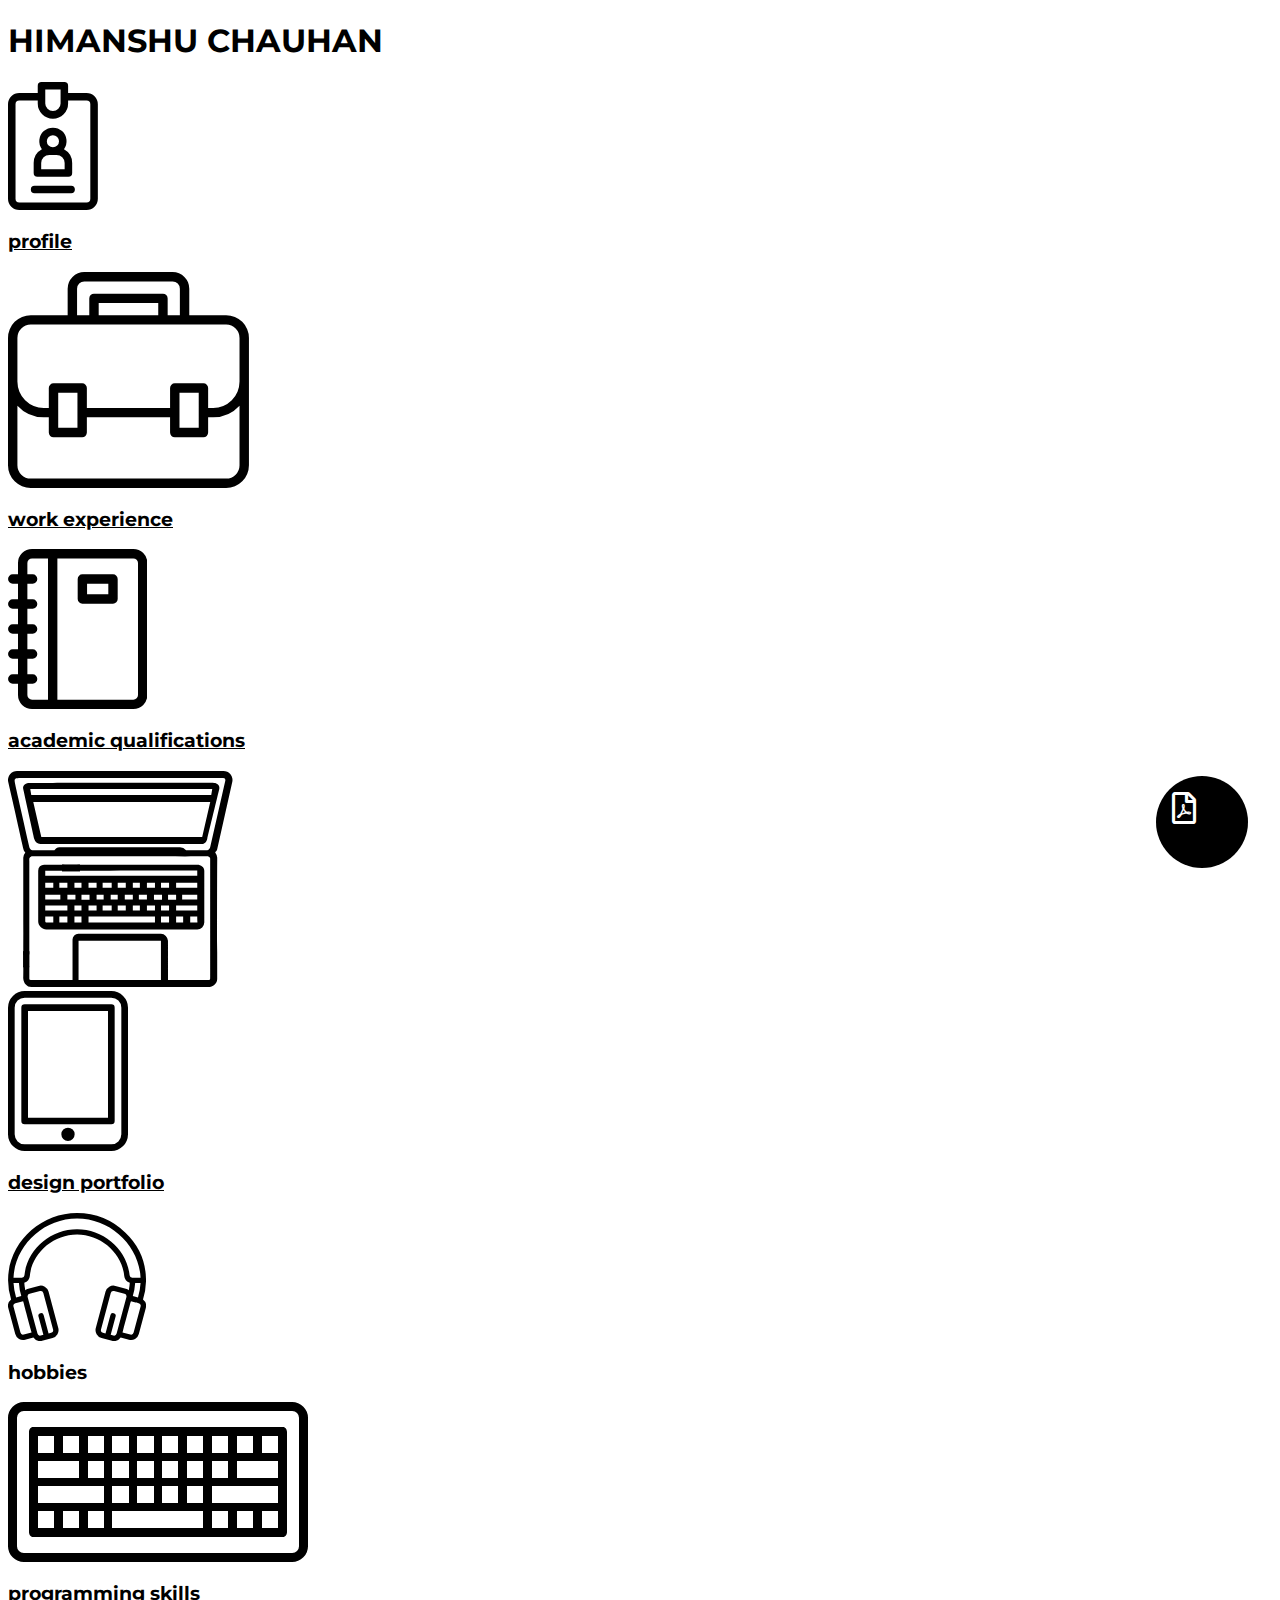
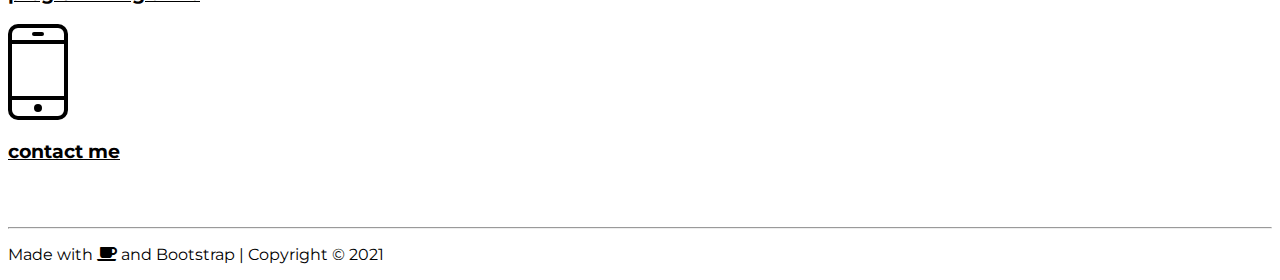
<file: index.html>
<!doctype html>
<html lang="en">

  <head>
    <!-- Required meta tags -->
    <meta charset="utf-8">
    <meta name="viewport" content="width=device-width, initial-scale=1">

    <!-- Bootstrap CSS -->
    <link href="https://cdn.jsdelivr.net/npm/bootstrap@5.0.0-beta1/dist/css/bootstrap.min.css" rel="stylesheet"
      integrity="sha384-giJF6kkoqNQ00vy+HMDP7azOuL0xtbfIcaT9wjKHr8RbDVddVHyTfAAsrekwKmP1" crossorigin="anonymous">
    <link href="https://cdnjs.cloudflare.com/ajax/libs/font-awesome/5.15.2/css/all.min.css" rel="stylesheet">
    <link rel="stylesheet" href="https://fonts.googleapis.com/css?family=Montserrat">
    <link href="css/style.css" rel="stylesheet">
    <title>Home | Himanshu Chauhan</title>
  </head>

  <body>
    <div class="container">
      <header>
        <div class="row">
          <div class="col-12 text-center">
            <h1 class="display-1 m-4">HIMANSHU CHAUHAN</h1>
          </div>
        </div>
      </header>
      <div class="row align-items-center justify-content-center">
        <div class="col-lg-3 text-center mt-5">
          <a href="./profile.html" class="item-link">
            <div class="item" id="id-card">
              <svg xmlns="http://www.w3.org/2000/svg" width="89.851" height="128" viewBox="0 0 89.851 128">
                <g id="id-card_1_" data-name="id-card (1)" transform="translate(-76)">
                  <path id="Path_53" data-name="Path 53"
                    d="M154.557,11H136.11V3.765A3.765,3.765,0,0,0,132.345,0H109.506a3.765,3.765,0,0,0-3.765,3.765V11H87.294A11.307,11.307,0,0,0,76,22.295v94.411A11.307,11.307,0,0,0,87.294,128h67.263a11.307,11.307,0,0,0,11.294-11.294V22.295A11.307,11.307,0,0,0,154.557,11ZM113.271,7.529h15.31V21.459a7.655,7.655,0,0,1-15.31,0Zm45.051,109.176a3.769,3.769,0,0,1-3.765,3.765H87.294a3.769,3.769,0,0,1-3.765-3.765V22.295a3.769,3.769,0,0,1,3.765-3.765h18.447v2.929a15.184,15.184,0,0,0,30.369,0V18.53h18.447a3.769,3.769,0,0,1,3.765,3.765Z" />
                  <path id="Path_54" data-name="Path 54"
                    d="M182.053,230.858H213.03a3.765,3.765,0,0,0,3.765-3.765v-9.861a15.677,15.677,0,0,0-8.217-13.778,13.632,13.632,0,1,0-22.072,0,15.677,15.677,0,0,0-8.217,13.778v9.861A3.765,3.765,0,0,0,182.053,230.858Zm15.489-41.5a6.1,6.1,0,1,1-6.1,6.1A6.11,6.11,0,0,1,197.541,189.362Zm-11.724,27.87a8.143,8.143,0,0,1,8.134-8.134h7.179a8.143,8.143,0,0,1,8.134,8.134v6.1H185.817Z"
                    transform="translate(-76.616 -136.196)" />
                  <path id="Path_55" data-name="Path 55"
                    d="M207.532,413H171.015a3.765,3.765,0,1,0,0,7.529h36.518a3.765,3.765,0,0,0,0-7.529Z"
                    transform="translate(-68.348 -309.345)" />
                </g>
              </svg>
              <h3>profile</h3>
            </div>
          </a>
        </div>
        <div class="col-lg-3 text-center mt-5">
          <a href="./work-experience.html" class="item-link">
            <div class="item" id="briefcase">
              <svg xmlns="http://www.w3.org/2000/svg" width="240.953" height="216" viewBox="0 0 240.953 216">
                <g id="suitcase" transform="translate(0 -26.51)">
                  <path id="Path_12" data-name="Path 12"
                    d="M218.18,69.677H181.295v-26.5A16.673,16.673,0,0,0,164.652,26.51H76.3A16.673,16.673,0,0,0,59.658,43.176v26.5H22.772A22.8,22.8,0,0,0,0,92.449V219.72a22.8,22.8,0,0,0,22.755,22.79H218.2a22.8,22.8,0,0,0,22.755-22.79V92.449A22.8,22.8,0,0,0,218.18,69.677ZM69.07,43.176a7.251,7.251,0,0,1,7.23-7.254h88.351a7.25,7.25,0,0,1,7.23,7.254v26.5H159.669V52.883a4.706,4.706,0,0,0-4.706-4.706H85.989a4.706,4.706,0,0,0-4.706,4.706V69.677H69.07Zm21.625,26.5V57.59h59.562V69.677ZM9.412,92.449a13.375,13.375,0,0,1,13.36-13.36H218.18a13.375,13.375,0,0,1,13.36,13.36v43.645a26.364,26.364,0,0,1-26.334,26.334h-5.059v-19.96a4.706,4.706,0,0,0-4.706-4.706h-28.65a4.706,4.706,0,0,0-4.706,4.706v19.96H78.868v-19.96a4.706,4.706,0,0,0-4.706-4.706H45.511a4.706,4.706,0,0,0-4.706,4.706v19.96H35.747A26.364,26.364,0,0,1,9.412,136.094Zm181.323,54.726v35.213H171.5V147.175Zm-121.279,0v35.213H50.218V147.175ZM231.54,219.72A13.376,13.376,0,0,1,218.2,233.1H22.755A13.376,13.376,0,0,1,9.412,219.72V160.242a35.661,35.661,0,0,0,26.334,11.6h5.059v15.253a4.706,4.706,0,0,0,4.706,4.706h28.65a4.706,4.706,0,0,0,4.706-4.706V171.841h83.216v15.253a4.706,4.706,0,0,0,4.706,4.706h28.65a4.706,4.706,0,0,0,4.706-4.706V171.841H205.2a35.659,35.659,0,0,0,26.334-11.6V219.72Z" />
                  <path id="Path_13" data-name="Path 13" d="M127.385,191.724h0v-20h0v20Z"
                    transform="translate(0 -80.377)" />
                </g>
              </svg>
              <h3>work experience</h3>
            </div>
          </a>
        </div>
      </div>
      <div class="row align-items-center justify-content-center">
        <div class="col-lg-3 text-center mt-5">
          <a class="item-link" href="./academic-qualifications.html">
            <div class="item" id="book">
              <svg xmlns="http://www.w3.org/2000/svg" width="139.375" height="160" viewBox="0 0 139.375 160">
                <g id="notebook" transform="translate(-33)">
                  <path id="Path_42" data-name="Path 42"
                    d="M158.313,0H57.063A14.078,14.078,0,0,0,43,14.063v11.25H37.688a4.688,4.688,0,0,0,0,9.375H43V50.313H37.688a4.688,4.688,0,0,0,0,9.375H43V75.313H37.688a4.688,4.688,0,0,0,0,9.375H43v15.625H37.688a4.688,4.688,0,0,0,0,9.375H43v15.625H37.688a4.688,4.688,0,0,0,0,9.375H43v11.25A14.078,14.078,0,0,0,57.063,160h101.25a14.078,14.078,0,0,0,14.063-14.062V14.063A14.078,14.078,0,0,0,158.313,0ZM52.375,145.938v-11.25h5.313a4.688,4.688,0,0,0,0-9.375H52.375V109.688h5.313a4.688,4.688,0,0,0,0-9.375H52.375V84.688h5.313a4.688,4.688,0,0,0,0-9.375H52.375V59.688h5.313a4.688,4.688,0,0,0,0-9.375H52.375V34.688h5.313a4.688,4.688,0,0,0,0-9.375H52.375V14.063a4.693,4.693,0,0,1,4.688-4.687H73v141.25H57.063A4.693,4.693,0,0,1,52.375,145.938Zm110.625,0a4.693,4.693,0,0,1-4.687,4.688H82.375V9.375h75.938A4.693,4.693,0,0,1,163,14.063Z" />
                  <path id="Path_43" data-name="Path 43"
                    d="M291.313,81H260.688A4.688,4.688,0,0,0,256,85.688v20a4.688,4.688,0,0,0,4.688,4.688h30.625A4.688,4.688,0,0,0,296,105.688v-20A4.688,4.688,0,0,0,291.313,81Zm-4.687,20h-21.25V90.375h21.25Z"
                    transform="translate(-153.313 -55.688)" />
                </g>
              </svg>
              <h3>academic qualifications</h3>
            </div>
          </a>
        </div>
        <div class="col-lg-3 text-center mt-5 d-none d-lg-block">
          <div class="item" id="laptop">
            <svg xmlns="http://www.w3.org/2000/svg" width="224.507" height="216" viewBox="0 0 224.507 216">
              <g id="Group_24" data-name="Group 24" transform="translate(-830.456 -579)">
                <g id="Group_23" data-name="Group 23" transform="translate(830.456 579)">
                  <g id="Group_22" data-name="Group 22" transform="translate(0 0)">
                    <g id="macbook-pro">
                      <g id="Group_17" data-name="Group 17">
                        <g id="Group_16" data-name="Group 16">
                          <path id="Path_50" data-name="Path 50"
                            d="M224.938,20.373A9.03,9.03,0,0,0,215.9,9.322H9.943A9.031,9.031,0,0,0,.9,20.373C17.236,91.147,15.541,87.647,17.98,90.7a9.7,9.7,0,0,0-2.009,5.023c-.086.831.016-4.919,0,95.442a2.842,2.842,0,0,0,3.014,3.014A2.842,2.842,0,0,0,22,191.164c0-98.382-.02-94.244,0-94.437a2.728,2.728,0,0,1,2.009-2.009c.406-.084-6.444,0,153.712,0,25.209,0,22.8-.063,23.107,0,.941.194,2.009,1.008,2.009,2.009,0,125.26.02,120.35,0,120.558-.106,1.041-.941,1-2.009,1H160.641V179.108a7.462,7.462,0,0,0-7.033-7.033H71.227A5.86,5.86,0,0,0,65.2,178.1v40.186c-43.339-.015-40.8.08-41.191,0-.938-.193-2.009,0-2.009-1V206.234a2.842,2.842,0,0,0-3.014-3.014,2.842,2.842,0,0,0-3.014,3.014c.015,10.887-.079,10.282,0,11.051.436,4.257,3.517,8.037,8.037,8.037H200.827c4.826,0,9.042-3.381,9.042-8.037-.016-127.557.085-120.736,0-121.563a9.7,9.7,0,0,0-2.009-5.023c.861-1.077,1.687-1.586,2.009-3.014Zm-71.33,197.916H71.227V179.108h82.381ZM202.836,85.675c-.285,1.265-1.718,3.014-3.014,3.014h-21.1a8.481,8.481,0,0,0-6.028-3.014H52.138c-2.373,0-3.434,1.325-5.023,3.014h-22.1c-1.3,0-2.728-1.75-3.014-3.014C6.682,16.1,6.367,19.321,7.934,17.359s-10.517-.607,207.963-1c1.765,0,2.4,1.29,2.009,3.014Z"
                            transform="translate(-0.667 -9.322)" />
                        </g>
                      </g>
                      <g id="Group_19" data-name="Group 19" transform="translate(15.09 11.809)">
                        <g id="Group_18" data-name="Group 18" transform="translate(0 0)">
                          <path id="Path_51" data-name="Path 51"
                            d="M224.525,36.867c-1.4-.4-186.973-.005-187.018,0-3.257.361-5.762,2.787-5.027,5.994,1.114,4.867,9.946,45.082,11.06,49.948A6.918,6.918,0,0,0,49.572,97.8H211.454c2.615,0,4.451-2.478,5.027-4.995,1.336-5.835,10.982-45.212,12.066-49.948C229.191,40.051,227.37,37.682,224.525,36.867ZM220.5,48.855H196.372c-1.817,0-3.016,2.2-3.016,4a2.84,2.84,0,0,0,3.016,3H219.5l-8.044,34.963H50.578L42.534,55.848h137.75c1.817,0,4.022-1.2,4.022-3a4.677,4.677,0,0,0-4.022-4H40.523l-1.005-5.994H221.509Z"
                            transform="translate(-32.351 -36.689)" />
                        </g>
                      </g>
                      <g id="Group_21" data-name="Group 21" transform="translate(30.202 93.662)">
                        <g id="Group_20" data-name="Group 20" transform="translate(0 0)">
                          <path id="Path_52" data-name="Path 52"
                            d="M226.63,221.988H107.843a3,3,0,1,0,0,5.994c124.292.055,118.787-.231,118.787,0v4.995H74.623v-4.995h18.12a3,3,0,1,0,0-5.994H73.616a5.892,5.892,0,0,0-6.04,5.994v50.947c0,3.943,4.045,7.992,8.053,7.992h151a7.178,7.178,0,0,0,7.047-6.993V227.981C233.677,224.34,230.332,221.988,226.63,221.988Zm-21.14,17.981h21.14v4.995H205.49Zm21.14,11.987v4.995h-15.1v-4.995Zm-36.24-11.987h8.053v4.995H190.39Zm-14.093,0h8.053v4.995H176.3Zm0,11.987v4.995h-8.053v-4.995H176.3Zm-7.047,10.988v4.995H162.2v-4.995h7.047ZM162.2,239.969h7.047v4.995H162.2Zm0,11.987v4.995H154.15v-4.995H162.2Zm-7.047,10.988v4.995H147.1v-4.995h8.053ZM147.1,239.969h8.053v4.995H147.1Zm0,11.987v4.995h-7.047v-4.995H147.1Zm-6.04,10.988v4.995H132v-4.995h9.06ZM132,239.969h9.06v4.995H132Zm1.007,11.987v4.995h-7.047v-4.995h7.047Zm-7.047,10.988v4.995H117.91v-4.995h8.053Zm-8.053-22.976h8.053v4.995H117.91Zm-14.093,0h7.047v4.995h-7.047Zm-15.1,0H96.77v4.995H88.717Zm-14.093,0h8.053v4.995H74.623Zm0,11.987h15.1v4.995h-15.1Zm8.053,27.971H75.63a1.382,1.382,0,0,1-1.007-1v-4.995h8.053Zm14.093,0H88.717v-5.994H96.77Zm0-11.987H74.623v-4.995H96.77Zm0-10.988v-4.995h8.053v4.995H96.77Zm14.093,22.976h-7.047v-5.994h7.047Zm0-11.987h-7.047v-4.995h7.047Zm0-10.988v-4.995h8.053v4.995h-8.053Zm7.047,22.976v-5.994h66.44v5.994Zm66.44-11.987H176.3v-4.995h8.053Zm-1.007-10.988v-4.995H191.4v4.995h-8.053Zm15.1,22.976H190.39v-5.994h8.053Zm0-11.987H190.39v-4.995h8.053Zm-1.007-10.988v-4.995h8.053v4.995h-8.053Zm15.1,22.976H205.49v-5.994h7.047ZM205.49,267.94v-4.995h21.14v4.995H205.49Zm21.14,11.987h-7.047v-5.994h7.047C226.519,279.137,227.157,279.927,226.63,279.927Z"
                            transform="translate(-67.576 -221.988)" />
                        </g>
                      </g>
                    </g>
                    <g id="Rectangle_5" data-name="Rectangle 5" transform="translate(15.234 180.225)" stroke="#000"
                      stroke-width="1">
                      <rect width="6" height="16" stroke="none" />
                      <rect x="0.5" y="0.5" width="5" height="15" fill="none" />
                    </g>
                  </g>
                  <line id="Line_1" data-name="Line 1" x2="17.981" transform="translate(54.01 96.949)" fill="none"
                    stroke="#000" stroke-width="7" />
                </g>
                <g id="Rectangle_6" data-name="Rectangle 6" transform="translate(990.707 603)" stroke="#000"
                  stroke-width="1">
                  <rect width="24" height="7" stroke="none" />
                  <rect x="0.5" y="0.5" width="23" height="6" fill="none" />
                </g>
              </g>
            </svg>
          </div>
        </div>
        <div class="col-lg-3 text-center mt-5">
          <a href="./design-portfolio.html" class="item-link">
            <div class="item" id="tablet">
              <svg xmlns="http://www.w3.org/2000/svg" width="120" height="160" viewBox="0 0 120 160">
                <g id="tablet" transform="translate(-64)">
                  <g id="Group_15" data-name="Group 15" transform="translate(64)">
                    <g id="Group_14" data-name="Group 14">
                      <path id="Path_39" data-name="Path 39"
                        d="M241.334,437.333A6.667,6.667,0,1,0,248,444,6.669,6.669,0,0,0,241.334,437.333Z"
                        transform="translate(-181.334 -300.666)" />
                      <path id="Path_40" data-name="Path 40"
                        d="M167.333,0H80.667A16.69,16.69,0,0,0,64,16.667V143.333A16.69,16.69,0,0,0,80.667,160h86.667A16.69,16.69,0,0,0,184,143.333V16.667A16.69,16.69,0,0,0,167.333,0Zm10,143.333a10.012,10.012,0,0,1-10,10H80.667a10.012,10.012,0,0,1-10-10V16.667a10.012,10.012,0,0,1,10-10h86.667a10.012,10.012,0,0,1,10,10V143.333Z"
                        transform="translate(-64)" />
                      <path id="Path_41" data-name="Path 41"
                        d="M196.666,42.667H110A3.335,3.335,0,0,0,106.666,46V159.334A3.335,3.335,0,0,0,110,162.667h86.667A3.335,3.335,0,0,0,200,159.334V46A3.334,3.334,0,0,0,196.666,42.667ZM193.333,156h-80V49.334h80Z"
                        transform="translate(-93.333 -29.334)" />
                    </g>
                  </g>
                </g>
              </svg>
              <h3>design portfolio</h3>
            </div>
          </a>
        </div>
      </div>
      <div class="row align-items-center justify-content-center">
        <div class="col-lg-3 text-center mt-5">
          <a class="item-link">
            <div class="item" id="headphones">
              <svg xmlns="http://www.w3.org/2000/svg" width="138.086" height="128" viewBox="0 0 138.086 128">
                <path id="Path_49" data-name="Path 49"
                  d="M135,86.51a65.289,65.289,0,0,0,3.025-19.145A65.933,65.933,0,0,0,117.452,19.7,69.778,69.778,0,0,0,69.042,0C31.87,0,.062,30.078.062,67.364a65.289,65.289,0,0,0,3.026,19.15A8.124,8.124,0,0,0,.271,94.959l6.976,26.025a8.08,8.08,0,0,0,9.9,5.719L25.4,124.49a8.1,8.1,0,0,0,8.755,3.235l10.412-2.792a8.092,8.092,0,0,0,5.715-9.9L40.523,78.6a8.094,8.094,0,0,0-9.9-5.715L20.212,75.669a8.033,8.033,0,0,0-2.917,1.465,47.538,47.538,0,0,1-1-7.453,7.926,7.926,0,0,0,5.541-6.8c2.223-22.787,23.4-41.327,47.208-41.327S114.027,40.1,116.25,62.884a7.925,7.925,0,0,0,5.541,6.8,47.538,47.538,0,0,1-1,7.453,8.042,8.042,0,0,0-2.917-1.465l-10.409-2.789a8.093,8.093,0,0,0-9.9,5.715L87.8,115.035a8.092,8.092,0,0,0,5.715,9.9l10.414,2.792a8.1,8.1,0,0,0,8.753-3.235l8.258,2.214a8.081,8.081,0,0,0,9.9-5.718l6.977-26.03A8.13,8.13,0,0,0,135,86.51ZM21.606,80.875l10.41-2.79a2.7,2.7,0,0,1,3.3,1.9l9.762,36.439a2.7,2.7,0,0,1-1.9,3.3l-2.6.7-4.88-18.22a2.695,2.695,0,1,0-5.205,1.395l4.881,18.221-2.6.7a2.7,2.7,0,0,1-3.3-1.907v0L19.7,84.173A2.7,2.7,0,0,1,21.606,80.875ZM23.561,119.4,15.755,121.5a2.694,2.694,0,0,1-3.3-1.907L5.478,93.566a2.706,2.706,0,0,1,1.735-3.249c.062-.022.127-.041.172-.053l7.7-2.064C15.867,90.162,14.433,85.666,23.561,119.4ZM5.522,70.058h5.394A54.855,54.855,0,0,0,13.284,83.1l-5.179,1.39A61.466,61.466,0,0,1,5.522,70.058Zm116.091-7.7C119.066,36.253,95.37,16.167,69.042,16.167S19.016,36.265,16.47,62.36a2.635,2.635,0,0,1-2.643,2.309H5.517C7.023,32.267,35.5,5.389,69.042,5.389s62.019,26.878,63.524,59.281h-8.311A2.636,2.636,0,0,1,121.613,62.359Zm10.948,7.7a61.515,61.515,0,0,1-2.582,14.434L124.8,83.1a54.881,54.881,0,0,0,2.368-13.046ZM108.62,120.611h0a2.7,2.7,0,0,1-3.3,1.908l-2.6-.7L107.6,103.6a2.695,2.695,0,1,0-5.205-1.395l-4.881,18.22-2.6-.7a2.7,2.7,0,0,1-1.906-3.3l9.763-36.439a2.693,2.693,0,0,1,3.3-1.9l10.409,2.789a2.7,2.7,0,0,1,1.908,3.3Zm23.986-27.048-6.976,26.029a2.694,2.694,0,0,1-3.3,1.906l-7.809-2.094c9.132-33.75,7.693-29.239,8.479-31.2,8.2,2.2,7.721,2.064,7.89,2.124A2.7,2.7,0,0,1,132.607,93.563Zm0,0"
                  transform="translate(0.001)" />
              </svg>
              <h3>hobbies</h3>
            </div>
          </a>
        </div>
        <div class="col-lg-3 text-center mt-5">
          <a class="item-link" href="./programming-skills.html">
            <div class="item" id="keyboard">
              <svg xmlns="http://www.w3.org/2000/svg" width="300" height="160" viewBox="0 0 300 160">
                <g id="Group_25" data-name="Group 25" transform="translate(-848 -832)">
                  <path id="Path_44" data-name="Path 44"
                    d="M341.38,119.424h-201a3.741,3.741,0,0,0-4,4c0,2.431,1.558,5,4,5h201a6.772,6.772,0,0,1,7,7v128a6.772,6.772,0,0,1-7,7h-51c-2.443,0-4,2.569-4,5a3.741,3.741,0,0,0,4,4h51a15.894,15.894,0,0,0,16-16v-128A15.894,15.894,0,0,0,341.38,119.424Z"
                    transform="translate(790.62 712.576)" />
                  <path id="Path_45" data-name="Path 45"
                    d="M217,270.424H16a6.772,6.772,0,0,1-7-7v-128a6.772,6.772,0,0,1,7-7H67c2.442,0,4-2.569,4-5a3.742,3.742,0,0,0-4-4H16a15.894,15.894,0,0,0-16,16v128a15.894,15.894,0,0,0,16,16H217a3.741,3.741,0,0,0,4-4C221,272.993,219.442,270.424,217,270.424Z"
                    transform="translate(848 712.576)" />
                  <path id="Path_46" data-name="Path 46"
                    d="M290.18,273.011c2.437,0,4-2.553,4-5v-100c0-2.446-1.563-5-4-5h-250c-2.436,0-4,2.553-4,5v100c0,2.446,1.564,5,4,5Zm-71-34v-17h66v17Zm-50,0v-17h16v17Zm-25,0v-17h17v17Zm-25,0v-17h17v17Zm0-42h17v17h-17Zm-8,17h-16v-17h16Zm108,0v-17h16v17Zm-9,0h-16v-17h16Zm-25,0h-16v-17h16Zm-24,0h-17v-17h17Zm33,8h16v17h-16Zm91-8h-41v-17h41Zm-41-25v-17h16v17Zm-9,0h-16v-17h16Zm-25,0h-16v-17h16Zm-25,0h-16v-17h16Zm-24,0h-17v-17h17Zm-25,0h-17v-17h17Zm-25,0h-16v-17h16Zm-25,0h-16v-17h16Zm0,8v17h-41v-17Zm-41,25h66v17h-66Zm41,25v17h-16v-17Zm9,0h16v17h-16Zm24,0h91v17h-91Zm100,0h16v17h-16Zm25,0h16v17h-16Zm25,17v-17h16v17Zm16-75h-16v-17h16Zm-224-17v17h-16v-17Zm-16,75h16v17h-16Z"
                    transform="translate(832.82 693.989)" />
                  <rect id="Rectangle_7" data-name="Rectangle 7" width="27" height="9" transform="translate(909 832)" />
                  <rect id="Rectangle_8" data-name="Rectangle 8" width="27" height="9"
                    transform="translate(1060 983)" />
                </g>
              </svg>
              <h3>programming skills</h3>
            </div>
          </a>
        </div>
        <div class="col-lg-3 text-center mt-5">
          <a href="./contact.html" class="item-link">
            <div class="item" id="mobile">
              <svg xmlns="http://www.w3.org/2000/svg" width="60" height="96" viewBox="0 0 60 96">
                <g id="smartphone" transform="translate(-96)">
                  <g id="Group_5" data-name="Group 5" transform="translate(96 16)">
                    <g id="Group_4" data-name="Group 4">
                      <path id="Path_34" data-name="Path 34" d="M154,85.333H98a2,2,0,0,0,0,4h56a2,2,0,1,0,0-4Z"
                        transform="translate(-96 -85.333)" />
                    </g>
                  </g>
                  <g id="Group_7" data-name="Group 7" transform="translate(122 80)">
                    <g id="Group_6" data-name="Group 6">
                      <path id="Path_35" data-name="Path 35"
                        d="M238.667,426.667a4,4,0,1,0,4,4A4.007,4.007,0,0,0,238.667,426.667Z"
                        transform="translate(-234.667 -426.667)" />
                    </g>
                  </g>
                  <g id="Group_9" data-name="Group 9" transform="translate(120 8)">
                    <g id="Group_8" data-name="Group 8">
                      <path id="Path_36" data-name="Path 36" d="M234,42.667h-8a2,2,0,1,0,0,4h8a2,2,0,0,0,0-4Z"
                        transform="translate(-223.999 -42.667)" />
                    </g>
                  </g>
                  <g id="Group_11" data-name="Group 11" transform="translate(96)">
                    <g id="Group_10" data-name="Group 10">
                      <path id="Path_37" data-name="Path 37"
                        d="M146,0H106A10.014,10.014,0,0,0,96,10V86a10.014,10.014,0,0,0,10,10h40a10.014,10.014,0,0,0,10-10V10A10.014,10.014,0,0,0,146,0Zm6,86a6.007,6.007,0,0,1-6,6H106a6.007,6.007,0,0,1-6-6V10a6.007,6.007,0,0,1,6-6h40a6.007,6.007,0,0,1,6,6V86Z"
                        transform="translate(-96)" />
                    </g>
                  </g>
                  <g id="Group_13" data-name="Group 13" transform="translate(96 72)">
                    <g id="Group_12" data-name="Group 12">
                      <path id="Path_38" data-name="Path 38" d="M154,384H98a2,2,0,0,0,0,4h56a2,2,0,1,0,0-4Z"
                        transform="translate(-96 -384)" />
                    </g>
                  </g>
                </g>
              </svg>
              <h3>contact me</h3>
            </div>
          </a>
        </div>
      </div>
      <footer>
        <div class="container text-center">
          <hr>
          <div class="fab text-center">
            <a target="_blank" href="https://drive.google.com/file/d/1d7hTf4-NZ2OTf5ezsRer-HJwDW6s0p1C/view?usp=sharing">
              <i class="far fa-file-pdf"></i>
            </a>
          </div>
          <p class="lead">Made with <i class="fas fa-coffee"></i> and Bootstrap | Copyright &copy; 2021</p>
        </div>
      </footer>
    </div>


    <!-- Option 1: Bootstrap Bundle with Popper -->
    <script src="https://cdn.jsdelivr.net/npm/bootstrap@5.0.0-beta1/dist/js/bootstrap.bundle.min.js"
      integrity="sha384-ygbV9kiqUc6oa4msXn9868pTtWMgiQaeYH7/t7LECLbyPA2x65Kgf80OJFdroafW" crossorigin="anonymous">
    </script>
  </body>

</html>
</file>
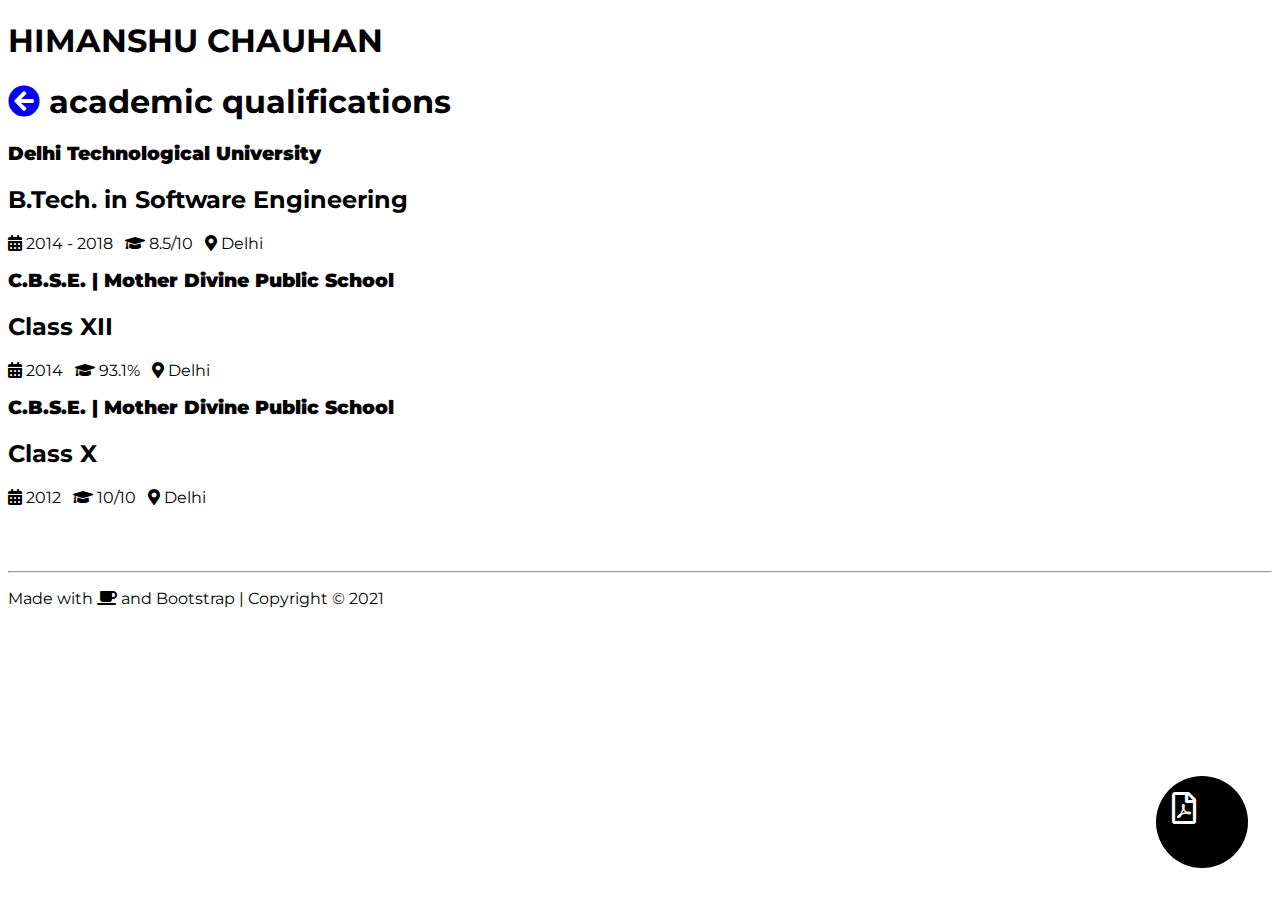
<file: academic-qualifications.html>
<!doctype html>
<html lang="en">

<head>
    <!-- Required meta tags -->
    <meta charset="utf-8">
    <meta name="viewport" content="width=device-width, initial-scale=1">

    <!-- Bootstrap CSS -->
    <link href="https://cdn.jsdelivr.net/npm/bootstrap@5.0.0-beta1/dist/css/bootstrap.min.css" rel="stylesheet"
        integrity="sha384-giJF6kkoqNQ00vy+HMDP7azOuL0xtbfIcaT9wjKHr8RbDVddVHyTfAAsrekwKmP1" crossorigin="anonymous">
    <link href="https://cdnjs.cloudflare.com/ajax/libs/font-awesome/5.15.2/css/all.min.css" rel="stylesheet">
    <link rel="stylesheet" href="https://fonts.googleapis.com/css?family=Montserrat">
    <link href="css/style.css" rel="stylesheet">
    <title>Academic Qualifications | Himanshu Chauhan</title>
</head>

<body>
    <header class="bg-dark text-white shadow">
        <div class="container">
            <div class="row text-center">
                <div class="col-12">
                    <h1 class="display-1 my-4">HIMANSHU CHAUHAN</h1>
                </div>
            </div>
            <div class="row">
                <div class="col-12">
                    <h1 class="my-4"><a class="text-white" href="index.html"><i
                                class="fas fa-arrow-circle-left"></i></a>
                        academic qualifications
                    </h1>
                </div>
            </div>
        </div>
    </header>

    <div class="container">
        <div class="row my-5">
            <div class="col">
                <h3><strong>Delhi Technological University</strong></h3>
                <h2>B.Tech. in Software Engineering</h2>
                <p class="lead">
                    <i class="fas fa-calendar-alt"></i> 2014 - 2018 
                    &nbsp;
                    <i class="fas fa-graduation-cap"></i> 8.5/10
                    &nbsp;
                    <i class="fas fa-map-marker-alt"></i> Delhi
                </p>
            </div>
        </div>
        <div class="row my-5">
            <div class="col">
                <h3><strong>C.B.S.E. | Mother Divine Public School</strong></h3>
                <h2>Class XII</h2>
                <p class="lead">
                    <i class="fas fa-calendar-alt"></i> 2014
                    &nbsp;
                    <i class="fas fa-graduation-cap"></i> 93.1%
                    &nbsp;
                    <i class="fas fa-map-marker-alt"></i> Delhi
                </p>
            </div>
        </div>
        <div class="row my-5">
            <div class="col">
                <h3><strong>C.B.S.E. | Mother Divine Public School</strong></h3>
                <h2>Class X</h2>
                <p class="lead">
                    <i class="fas fa-calendar-alt"></i> 2012
                    &nbsp;
                    <i class="fas fa-graduation-cap"></i> 10/10
                    &nbsp;
                    <i class="fas fa-map-marker-alt"></i> Delhi
                </p>
            </div>
        </div>
    </div>

    <footer>
        <div class="container text-center">
          <hr>
          <div class="fab text-center">
            <a target="_blank" href="https://drive.google.com/file/d/1d7hTf4-NZ2OTf5ezsRer-HJwDW6s0p1C/view?usp=sharing">
              <i class="far fa-file-pdf"></i>
            </a>
          </div>
          <p class="lead">Made with <i class="fas fa-coffee"></i> and Bootstrap | Copyright &copy; 2021</p>
        </div>
      </footer>


    <!-- Option 1: Bootstrap Bundle with Popper -->
    <script src="https://cdn.jsdelivr.net/npm/bootstrap@5.0.0-beta1/dist/js/bootstrap.bundle.min.js"
        integrity="sha384-ygbV9kiqUc6oa4msXn9868pTtWMgiQaeYH7/t7LECLbyPA2x65Kgf80OJFdroafW" crossorigin="anonymous">
    </script>
    <!-- The Javascript can be moved to the end of the html page before the </body> tag -->
    <script type="text/javascript">
        /* curator-feed-default-feed-layout */
        (function () {
            var i, e, d = document,
                s = "script";
            i = d.createElement("script");
            i.async = 1;
            i.src = "https://cdn.curator.io/published/69ee63c3-b7fd-47b8-8e2b-581cc06dbf8f.js";
            e = d.getElementsByTagName(s)[0];
            e.parentNode.insertBefore(i, e);
        })();
    </script>
</body>

</html>
</file>
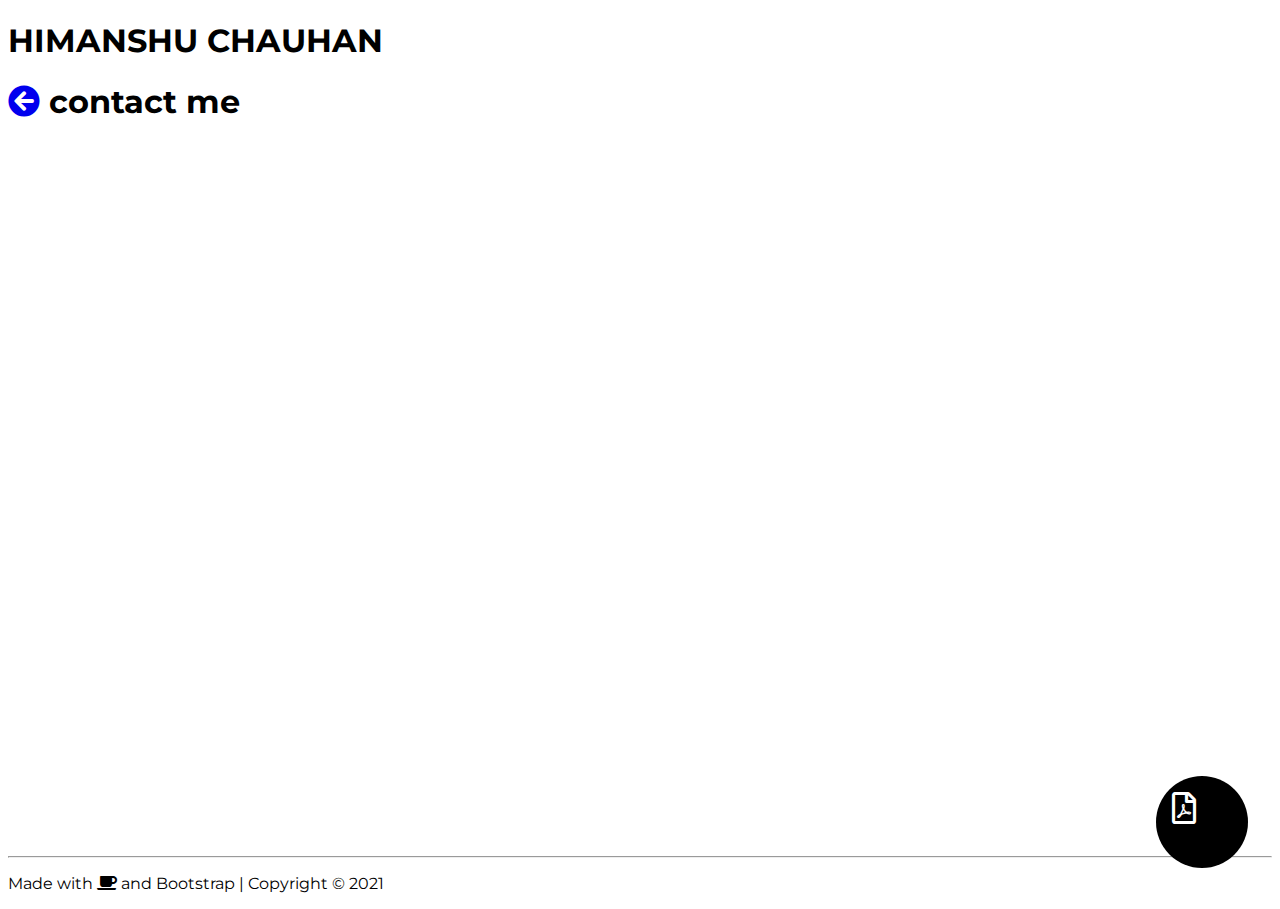
<file: contact.html>
<!doctype html>
<html lang="en">

<head>
    <!-- Required meta tags -->
    <meta charset="utf-8">
    <meta name="viewport" content="width=device-width, initial-scale=1">

    <!-- Bootstrap CSS -->
    <link href="https://cdn.jsdelivr.net/npm/bootstrap@5.0.0-beta1/dist/css/bootstrap.min.css" rel="stylesheet"
        integrity="sha384-giJF6kkoqNQ00vy+HMDP7azOuL0xtbfIcaT9wjKHr8RbDVddVHyTfAAsrekwKmP1" crossorigin="anonymous">
    <link href="https://cdnjs.cloudflare.com/ajax/libs/font-awesome/5.15.2/css/all.min.css" rel="stylesheet">
    <link rel="stylesheet" href="https://fonts.googleapis.com/css?family=Montserrat">
    <link href="css/style.css" rel="stylesheet">
    <title>Contact Me | Himanshu Chauhan</title>
</head>

<body>
    <header class="bg-dark text-white shadow">
        <div class="container">
            <div class="row text-center">
                <div class="col-12">
                    <h1 class="display-1 my-4">HIMANSHU CHAUHAN</h1>
                </div>
            </div>
            <div class="row">
                <div class="col-12">
                    <h1 class="my-4"><a class="text-white" href="index.html"><i
                                class="fas fa-arrow-circle-left"></i></a>
                        contact me
                    </h1>
                </div>
            </div>
        </div>
    </header>

    <div class="typeform-widget" data-url="https://form.typeform.com/to/f5boEnMW?typeform-medium=embed-snippet"
        data-transparency="50" data-hide-headers="true" data-hide-footer="true" style="width: 100%; height: 650px;">
    </div>
    <script>
        (function () {
            var qs, js, q, s, d = document,
                gi = d.getElementById,
                ce = d.createElement,
                gt = d.getElementsByTagName,
                id = "typef_orm",
                b = "https://embed.typeform.com/";
            if (!gi.call(d, id)) {
                js = ce.call(d, "script");
                js.id = id;
                js.src = b + "embed.js";
                q = gt.call(d, "script")[0];
                q.parentNode.insertBefore(js, q)
            }
        })()
    </script>

    <footer>
        <div class="container text-center">
            <hr>
            <div class="fab text-center">
                <a target="_blank"
                    href="https://drive.google.com/file/d/1d7hTf4-NZ2OTf5ezsRer-HJwDW6s0p1C/view?usp=sharing">
                    <i class="far fa-file-pdf"></i>
                </a>
            </div>
            <p class="lead">Made with <i class="fas fa-coffee"></i> and Bootstrap | Copyright &copy; 2021</p>
        </div>
    </footer>


    <!-- Option 1: Bootstrap Bundle with Popper -->
    <script src="https://cdn.jsdelivr.net/npm/bootstrap@5.0.0-beta1/dist/js/bootstrap.bundle.min.js"
        integrity="sha384-ygbV9kiqUc6oa4msXn9868pTtWMgiQaeYH7/t7LECLbyPA2x65Kgf80OJFdroafW" crossorigin="anonymous">
    </script>
</body>

</html>
</file>
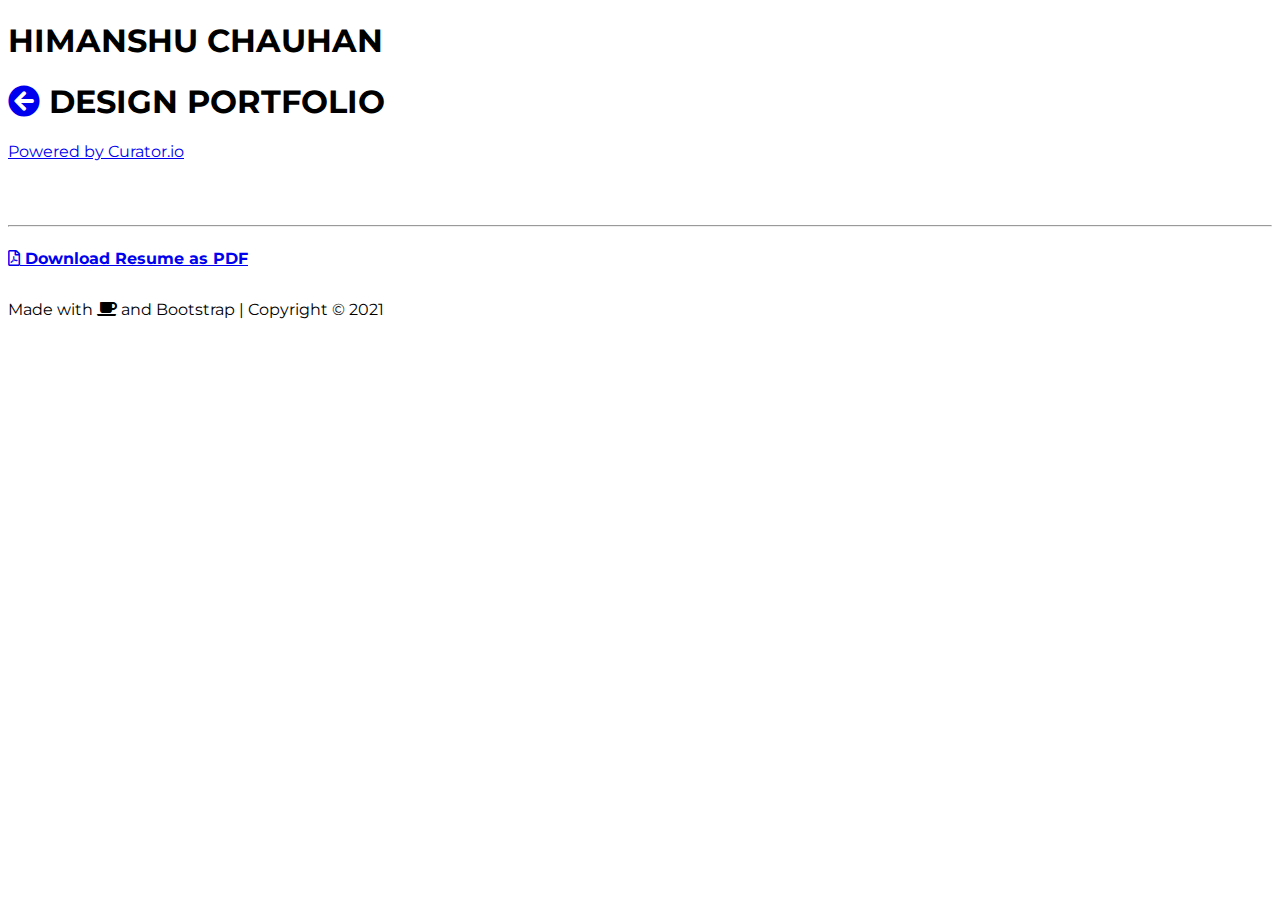
<file: design-portfolio.html>
<!doctype html>
<html lang="en">

<head>
    <!-- Required meta tags -->
    <meta charset="utf-8">
    <meta name="viewport" content="width=device-width, initial-scale=1">

    <!-- Bootstrap CSS -->
    <link href="https://cdn.jsdelivr.net/npm/bootstrap@5.0.0-beta1/dist/css/bootstrap.min.css" rel="stylesheet"
        integrity="sha384-giJF6kkoqNQ00vy+HMDP7azOuL0xtbfIcaT9wjKHr8RbDVddVHyTfAAsrekwKmP1" crossorigin="anonymous">
    <link href="https://cdnjs.cloudflare.com/ajax/libs/font-awesome/5.15.2/css/all.min.css" rel="stylesheet">
    <link rel="stylesheet" href="https://fonts.googleapis.com/css?family=Montserrat">
    <link href="css/style.css" rel="stylesheet">
    <title>Design Portfolio | Himanshu Chauhan</title>
</head>

<body>
    <header class="bg-dark text-white shadow">
        <div class="container">
            <div class="row text-center">
                <div class="col-12">
                    <h1 class="display-1 my-4">HIMANSHU CHAUHAN</h1>
                </div>
            </div>
            <div class="row">
                <div class="col-12">
                    <h1 class="my-4"><a class="text-white" href="index.html"><i
                                class="fas fa-arrow-circle-left"></i></a>
                        DESIGN PORTFOLIO
                    </h1>
                </div>
            </div>
        </div>
    </header>

    <div class="container mt-5">
        <!-- Place <div> tag where you want the feed to appear -->
        <div id="curator-feed-default-feed-layout"><a href="https://curator.io" target="_blank"
                class="crt-logo crt-tag">Powered by Curator.io</a></div>
    </div>

    <footer>
        <div class="container text-center">
            <hr>
            <a target="_blank"
                href="https://drive.google.com/file/d/1d7hTf4-NZ2OTf5ezsRer-HJwDW6s0p1C/view?usp=sharing">
                <h4><i class="far fa-file-pdf"></i> Download Resume as PDF</h4>
            </a>
            <p class="lead">Made with <i class="fas fa-coffee"></i> and Bootstrap | Copyright &copy; 2021</p>
        </div>
    </footer>


    <!-- Option 1: Bootstrap Bundle with Popper -->
    <script src="https://cdn.jsdelivr.net/npm/bootstrap@5.0.0-beta1/dist/js/bootstrap.bundle.min.js"
        integrity="sha384-ygbV9kiqUc6oa4msXn9868pTtWMgiQaeYH7/t7LECLbyPA2x65Kgf80OJFdroafW" crossorigin="anonymous">
    </script>
    <!-- The Javascript can be moved to the end of the html page before the </body> tag -->
    <script type="text/javascript">
        /* curator-feed-default-feed-layout */
        (function () {
            var i, e, d = document,
                s = "script";
            i = d.createElement("script");
            i.async = 1;
            i.src = "https://cdn.curator.io/published/69ee63c3-b7fd-47b8-8e2b-581cc06dbf8f.js";
            e = d.getElementsByTagName(s)[0];
            e.parentNode.insertBefore(i, e);
        })();
    </script>
</body>

</html>
</file>
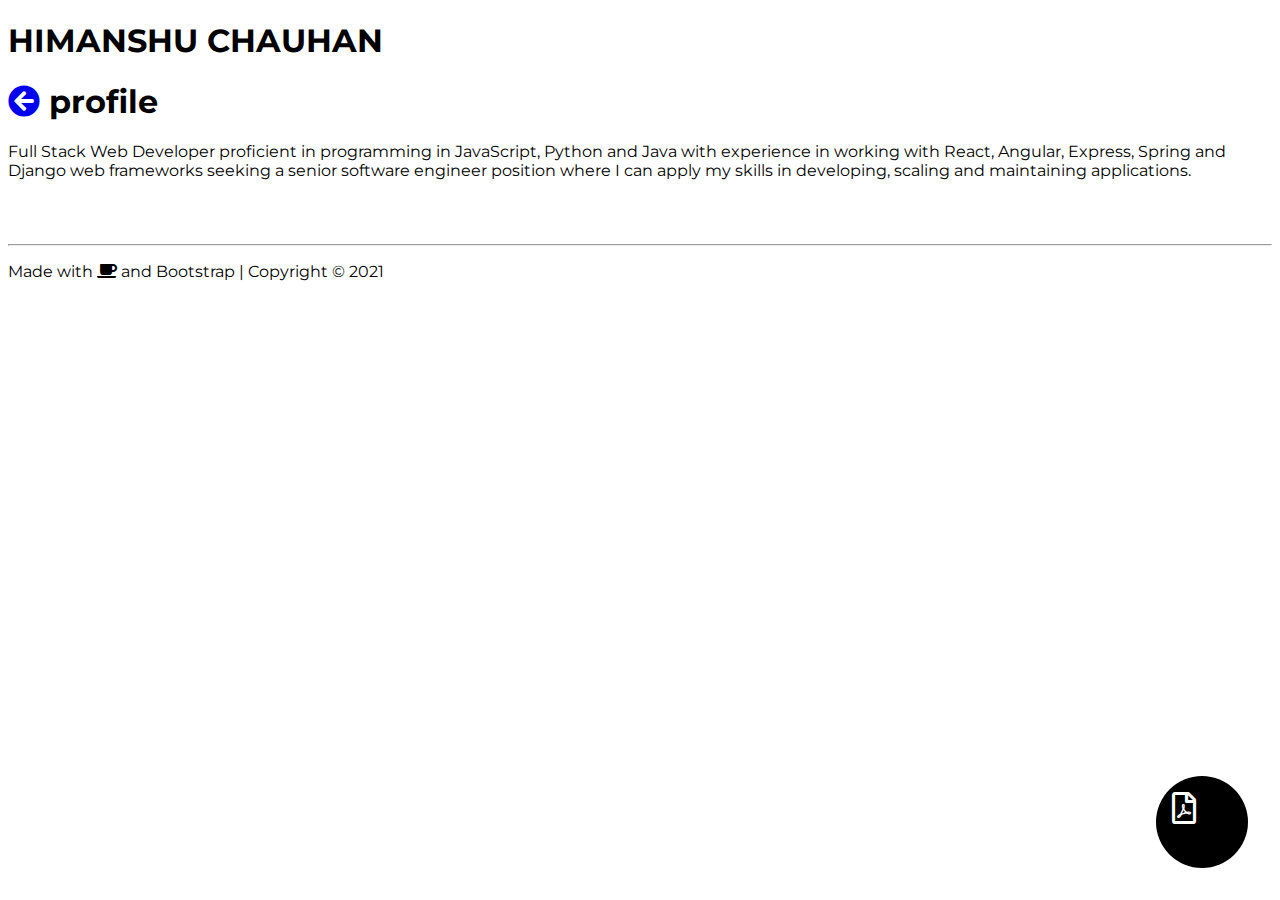
<file: profile.html>
<!doctype html>
<html lang="en">

  <head>
    <!-- Required meta tags -->
    <meta charset="utf-8">
    <meta name="viewport" content="width=device-width, initial-scale=1">

    <!-- Bootstrap CSS -->
    <link href="https://cdn.jsdelivr.net/npm/bootstrap@5.0.0-beta1/dist/css/bootstrap.min.css" rel="stylesheet"
      integrity="sha384-giJF6kkoqNQ00vy+HMDP7azOuL0xtbfIcaT9wjKHr8RbDVddVHyTfAAsrekwKmP1" crossorigin="anonymous">
    <link href="https://cdnjs.cloudflare.com/ajax/libs/font-awesome/5.15.2/css/all.min.css" rel="stylesheet">
    <link rel="stylesheet" href="https://fonts.googleapis.com/css?family=Montserrat">
    <link href="css/style.css" rel="stylesheet">
    <title>Profile | Himanshu Chauhan</title>
  </head>

  <body>
    <header class="bg-dark text-white shadow">
      <div class="container">
        <div class="row text-center">
          <div class="col-12">
            <h1 class="display-1 my-4">HIMANSHU CHAUHAN</h1>
          </div>
        </div>
        <div class="row">
          <div class="col-12">
            <h1 class="my-4"><a class="text-white" href="index.html"><i class="fas fa-arrow-circle-left"></i></a>
              profile
            </h1>
          </div>
        </div>
      </div>
    </header>

    <div class="container mt-5">
      <p class="lead">
        Full Stack Web Developer proficient in programming in JavaScript, Python and Java with experience in
        working with React, Angular, Express, Spring and Django web frameworks seeking a senior software engineer
        position where I can apply my skills in developing, scaling and maintaining applications.
      </p>
    </div>

    <footer>
      <div class="container text-center">
        <hr>
        <div class="fab text-center">
          <a target="_blank" href="https://drive.google.com/file/d/1d7hTf4-NZ2OTf5ezsRer-HJwDW6s0p1C/view?usp=sharing">
            <i class="far fa-file-pdf"></i>
          </a>
        </div>
        <p class="lead">Made with <i class="fas fa-coffee"></i> and Bootstrap | Copyright &copy; 2021</p>
      </div>
    </footer>


    <!-- Option 1: Bootstrap Bundle with Popper -->
    <script src="https://cdn.jsdelivr.net/npm/bootstrap@5.0.0-beta1/dist/js/bootstrap.bundle.min.js"
      integrity="sha384-ygbV9kiqUc6oa4msXn9868pTtWMgiQaeYH7/t7LECLbyPA2x65Kgf80OJFdroafW" crossorigin="anonymous">
    </script>
  </body>

</html>
</file>
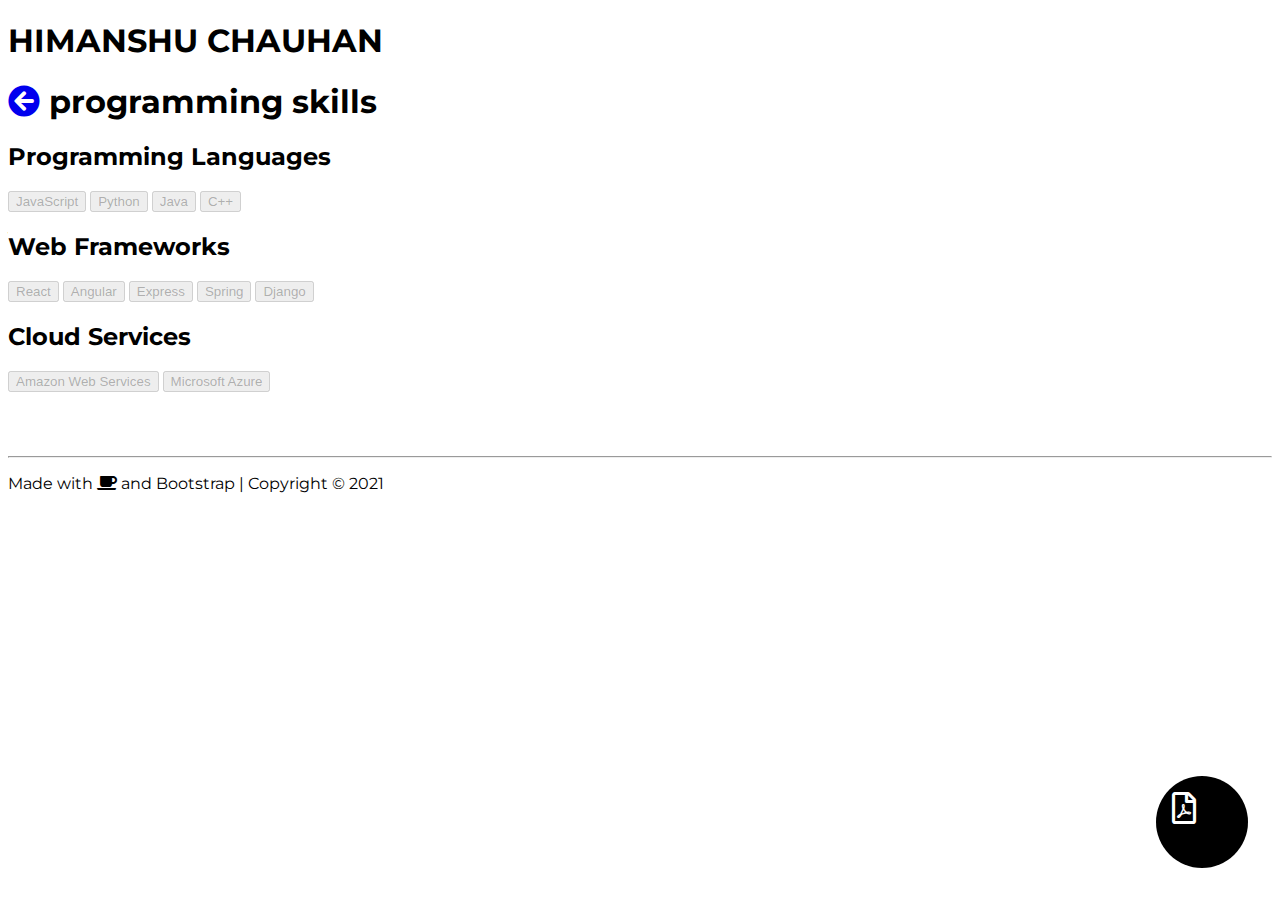
<file: programming-skills.html>
<!doctype html>
<html lang="en">

<head>
    <!-- Required meta tags -->
    <meta charset="utf-8">
    <meta name="viewport" content="width=device-width, initial-scale=1">

    <!-- Bootstrap CSS -->
    <link href="https://cdn.jsdelivr.net/npm/bootstrap@5.0.0-beta1/dist/css/bootstrap.min.css" rel="stylesheet"
        integrity="sha384-giJF6kkoqNQ00vy+HMDP7azOuL0xtbfIcaT9wjKHr8RbDVddVHyTfAAsrekwKmP1" crossorigin="anonymous">
    <link href="https://cdnjs.cloudflare.com/ajax/libs/font-awesome/5.15.2/css/all.min.css" rel="stylesheet">
    <link rel="stylesheet" href="https://fonts.googleapis.com/css?family=Montserrat">
    <link href="css/style.css" rel="stylesheet">
    <title>Programming Skills | Himanshu Chauhan</title>
</head>

<body>
    <header class="bg-dark text-white shadow">
        <div class="container">
            <div class="row text-center">
                <div class="col-12">
                    <h1 class="display-1 my-4">HIMANSHU CHAUHAN</h1>
                </div>
            </div>
            <div class="row">
                <div class="col-12">
                    <h1 class="my-4"><a class="text-white" href="index.html"><i
                                class="fas fa-arrow-circle-left"></i></a>
                        programming skills
                    </h1>
                </div>
            </div>
        </div>
    </header>

    <div class="container">
        <h2 class="my-5">Programming Languages</h2>
        <button type="button" class="btn btn-outline-primary" disabled>
            JavaScript
        </button>
        <button type="button" class="btn btn-outline-primary" disabled>
            Python
        </button>
        <button type="button" class="btn btn-outline-primary" disabled>
            Java
        </button>
        <button type="button" class="btn btn-outline-primary" disabled>
            C++
        </button>
        <h2 class="my-5">Web Frameworks</h2>
        <button type="button" class="btn btn-outline-primary" disabled>
            React
        </button>
        <button type="button" class="btn btn-outline-primary" disabled>
            Angular
        </button>
        <button type="button" class="btn btn-outline-primary" disabled>
            Express
        </button>
        <button type="button" class="btn btn-outline-primary" disabled>
            Spring
        </button>
        <button type="button" class="btn btn-outline-primary" disabled>
            Django
        </button>
        <h2 class="my-5">Cloud Services</h2>
        <button type="button" class="btn btn-outline-primary" disabled>
            Amazon Web Services
        </button>
        <button type="button" class="btn btn-outline-primary" disabled>
            Microsoft Azure
        </button>
    </div>

    <footer>
        <div class="container text-center">
          <hr>
          <div class="fab text-center">
            <a target="_blank" href="https://drive.google.com/file/d/1d7hTf4-NZ2OTf5ezsRer-HJwDW6s0p1C/view?usp=sharing">
              <i class="far fa-file-pdf"></i>
            </a>
          </div>
          <p class="lead">Made with <i class="fas fa-coffee"></i> and Bootstrap | Copyright &copy; 2021</p>
        </div>
      </footer>


    <!-- Option 1: Bootstrap Bundle with Popper -->
    <script src="https://cdn.jsdelivr.net/npm/bootstrap@5.0.0-beta1/dist/js/bootstrap.bundle.min.js"
        integrity="sha384-ygbV9kiqUc6oa4msXn9868pTtWMgiQaeYH7/t7LECLbyPA2x65Kgf80OJFdroafW" crossorigin="anonymous">
    </script>
    <!-- The Javascript can be moved to the end of the html page before the </body> tag -->
    <script type="text/javascript">
        /* curator-feed-default-feed-layout */
        (function () {
            var i, e, d = document,
                s = "script";
            i = d.createElement("script");
            i.async = 1;
            i.src = "https://cdn.curator.io/published/69ee63c3-b7fd-47b8-8e2b-581cc06dbf8f.js";
            e = d.getElementsByTagName(s)[0];
            e.parentNode.insertBefore(i, e);
        })();
    </script>
</body>

</html>
</file>
<file: css/style.css>
@import url('https://fonts.googleapis.com/css2?family=Montserrat&display=swap');

body {
  font-family: 'Montserrat', 'Open Sans', sans-serif;
}

h3 {
  margin-top: 1rem;
}

h4 {
  margin-bottom: 2rem;
}

header {
  margin-bottom: 1rem;
}

footer {
  margin-top: 4rem;
}

.item-link {
  color: black;
  cursor: pointer;
}

.item-link:hover svg {
  fill: #008CFF;
}

.item-link:hover {
  color: #008CFF;
}

.fab {
  position: fixed;
  bottom: 0px;
  right: 0px;
  width: 60px;
  height: 60px;
  margin: 2rem;
  border-radius: 50%;
  background-color: black;
  padding: 1rem;
  color: white;
  font-size: 2rem;
}

.fab a {
  color: white;
}
</file>
